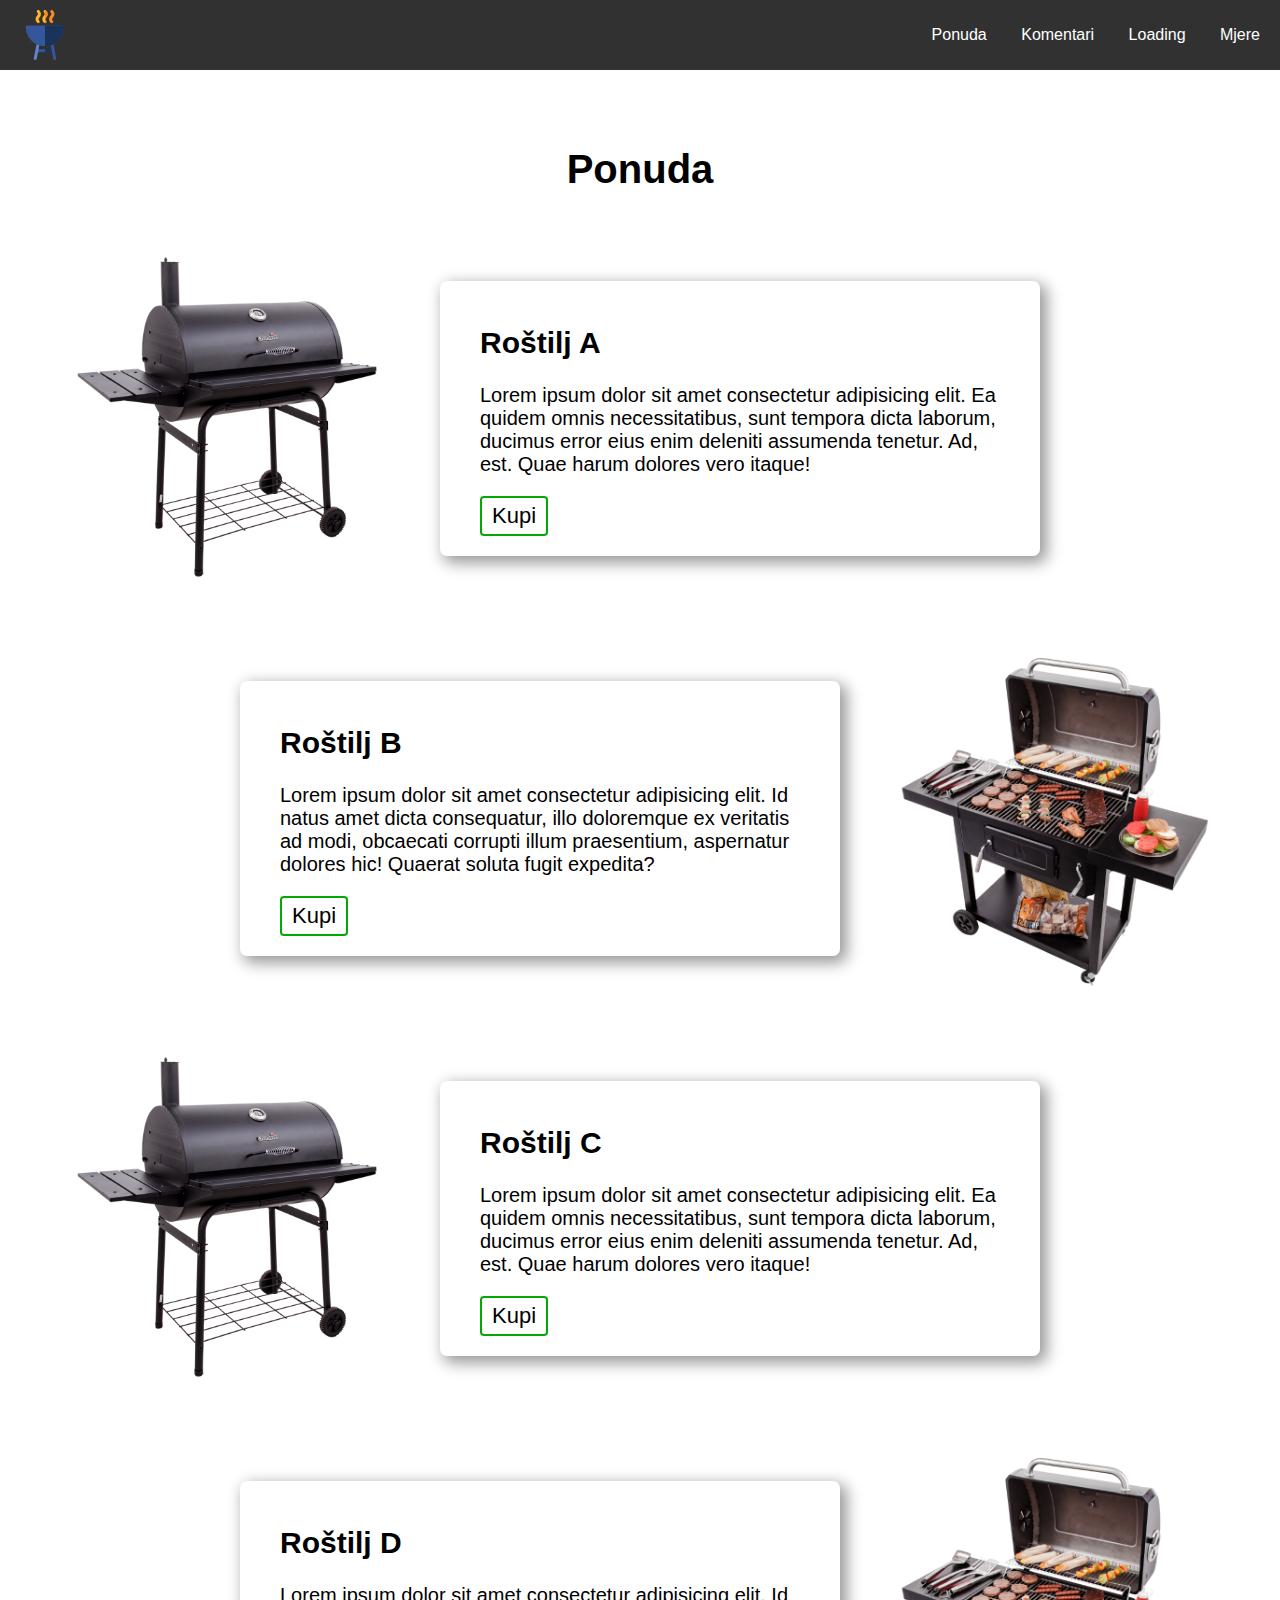
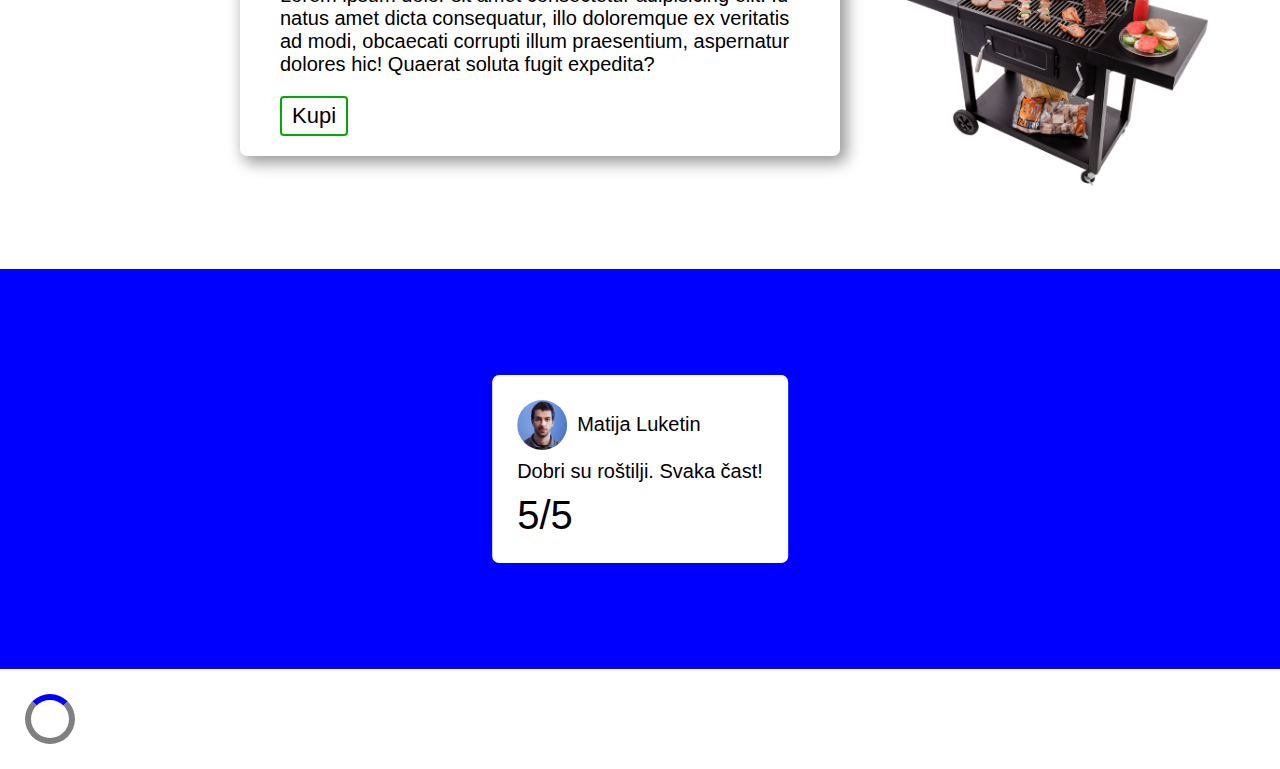
<file: index.html>
<!DOCTYPE html>
<html lang="en">
  <head>
    <meta charset="UTF-8" />
    <meta name="viewport" content="width=device-width, initial-scale=1.0" />
    <title>CSS Responsiveness, Transitions and Animations</title>
    <link rel="stylesheet" href="./styles/common.css" />
    <link rel="stylesheet" href="./styles/main.css" />
  </head>
  <body>
    <header class="header">
      <div class="header__container">
        <img src="./assets/icons/logo.svg" alt="Logo" class="header__logo" />
        <img src="./assets/icons/menu.svg" alt="Menu" class="header__menu" />
        <nav class="header__nav">
          <a href="#landing" class="header__link"> Ponuda </a>
          <a href="#comments" class="header__link"> Komentari </a>
          <a href="#loading" class="header__link"> Loading </a>
          <a href="./pages/units.html" class="header__link"> Mjere </a>
        </nav>
      </div>
    </header>
    <main class="main">
      <section class="main__landing" id="landing">
        <h1 class="landing__title">Ponuda</h1>
        <figure class="landing__grill">
          <img
            src="./assets/images/grill-1.png"
            alt="Grill"
            class="landing__grill-image"
          />
          <figcaption class="landing__text">
            <h2 class="landing__name">Roštilj A</h2>
            <p class="landing__description">
              Lorem ipsum dolor sit amet consectetur adipisicing elit. Ea quidem
              omnis necessitatibus, sunt tempora dicta laborum, ducimus error
              eius enim deleniti assumenda tenetur. Ad, est. Quae harum dolores
              vero itaque!
            </p>
            <button class="landing__button">Kupi</button>
          </figcaption>
        </figure>
        <figure class="landing__grill">
          <img
            src="./assets/images/grill-2.png"
            alt="Grill"
            class="landing__grill-image"
          />
          <figcaption class="landing__text">
            <h2 class="landing__name">Roštilj B</h2>
            <p class="landing__description">
              Lorem ipsum dolor sit amet consectetur adipisicing elit. Id natus
              amet dicta consequatur, illo doloremque ex veritatis ad modi,
              obcaecati corrupti illum praesentium, aspernatur dolores hic!
              Quaerat soluta fugit expedita?
            </p>
            <button class="landing__button">Kupi</button>
          </figcaption>
        </figure>
        <figure class="landing__grill">
          <img
            src="./assets/images/grill-1.png"
            alt="Grill"
            class="landing__grill-image"
          />
          <figcaption class="landing__text">
            <h2 class="landing__name">Roštilj C</h2>
            <p class="landing__description">
              Lorem ipsum dolor sit amet consectetur adipisicing elit. Ea quidem
              omnis necessitatibus, sunt tempora dicta laborum, ducimus error
              eius enim deleniti assumenda tenetur. Ad, est. Quae harum dolores
              vero itaque!
            </p>
            <button class="landing__button">Kupi</button>
          </figcaption>
        </figure>
        <figure class="landing__grill">
          <img
            src="./assets/images/grill-2.png"
            alt="Grill"
            class="landing__grill-image"
          />
          <figcaption class="landing__text">
            <h2 class="landing__name">Roštilj D</h2>
            <p class="landing__description">
              Lorem ipsum dolor sit amet consectetur adipisicing elit. Id natus
              amet dicta consequatur, illo doloremque ex veritatis ad modi,
              obcaecati corrupti illum praesentium, aspernatur dolores hic!
              Quaerat soluta fugit expedita?
            </p>
            <button class="landing__button">Kupi</button>
          </figcaption>
        </figure>
      </section>
      <section class="main__slider" id="comments">
        <div class="slider__slide slider__slide--1">
          <div class="slider__content">
            <div class="slider__user">
              <img
                src="assets/images/matija.jpg"
                alt="Matija"
                class="slider__image"
              />
              <span class="slider__fullname">Matija Luketin</span>
            </div>
            <div class="slider__comment">Dobri su roštilji. Svaka čast!</div>
            <div class="slider__rating">5/5</div>
          </div>
        </div>
        <div class="slider__slide slider__slide--2">
          <div class="slider__content">
            <div class="slider__user">
              <img
                src="assets/images/alex.jpg"
                alt="Alex"
                class="slider__image"
              />
              <span class="slider__fullname">Alex Amanzi</span>
            </div>
            <div class="slider__comment">
              PESSIMI BARBECUE E SERVIZIO. NON FARE MAI ACQUISTI QUI!
            </div>
            <div class="slider__rating">1/5</div>
          </div>
        </div>
        <div class="slider__slide slider__slide--3">
          <div class="slider__content">
            <div class="slider__user">
              <img
                src="assets/images/ante.jpg"
                alt="Ante"
                class="slider__image"
              />
              <span class="slider__fullname">Ante Vuletić</span>
            </div>
            <div class="slider__comment">Dobri su roštilji. Svaka čast!</div>
            <div class="slider__rating">4/5</div>
          </div>
        </div>
        <div class="slider__slide slider__slide--4">
          <div class="slider__content">
            <div class="slider__user">
              <img
                src="assets/images/kreso.jpg"
                alt="Kreso"
                class="slider__image"
              />
              <span class="slider__fullname">Krešimir Čondić</span>
            </div>
            <div class="slider__comment">Dobri su roštilji. Svaka čast!</div>
            <div class="slider__rating">4/5</div>
          </div>
        </div>
        <div class="slider__slide slider__slide--5">
          <div class="slider__content">
            <div class="slider__user">
              <img
                src="assets/images/sergije.jpg"
                alt="Sergije"
                class="slider__image"
              />
              <span class="slider__fullname">Sergije Antičević</span>
            </div>
            <div class="slider__comment">Dobri su roštilji. Svaka čast!</div>
            <div class="slider__rating">4/5</div>
          </div>
        </div>
      </section>
      <section class="main__loading" id="loading">
        <div class="loading__loader"></div>
      </section>
    </main>
  </body>
</html>
</file>
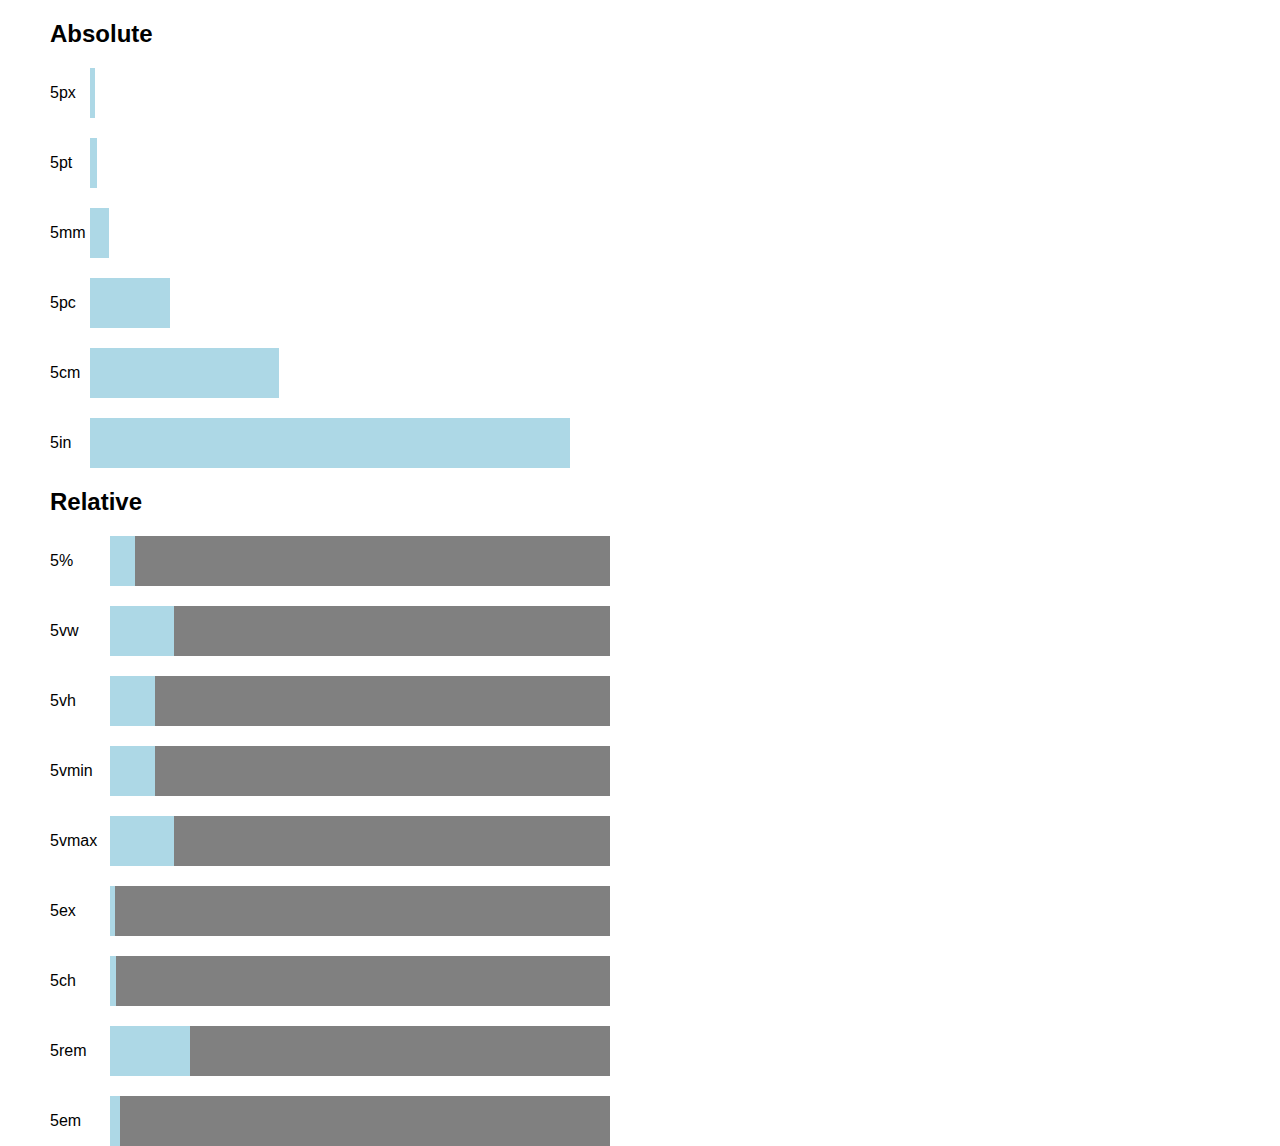
<file: pages/units.html>
<!DOCTYPE html>
<html lang="en">
<head>
	<meta charset="UTF-8">
	<meta name="viewport" content="width=device-width, initial-scale=1.0">
	<title>Units</title>
	<link rel="stylesheet" href="../styles/common.css">
	<link rel="stylesheet" href="../styles/units.css">
</head>
<body>
	<main class="main">
		<div class="main__unit-type">
			<h2 class="main__subtitle">Absolute</h2>
			<div class="main__container">
				<div class="main__unit-container">
					<div class="main__unit">5px</div>
				</div>
				<div class="main__measurement main__measurement--px"></div>
			</div>
			<div class="main__container">
				<div class="main__unit-container">
					<div class="main__unit">5pt</div>
				</div>			
				<div class="main__measurement main__measurement--pt"></div>
			</div>
			<div class="main__container">
				<div class="main__unit-container">
					<div class="main__unit">5mm</div>
				</div>
				<div class="main__measurement main__measurement--mm"></div>
			</div>
			<div class="main__container">
				<div class="main__unit-container">
					<div class="main__unit">5pc</div>
				</div>
				<div class="main__measurement main__measurement--pc"></div>
			</div>
			<div class="main__container">
				<div class="main__unit-container">
					<div class="main__unit">5cm</div>
				</div>		
				<div class="main__measurement main__measurement--cm"></div>
			</div>
			<div class="main__container">
				<div class="main__unit-container">
					<div class="main__unit">5in</div>
				</div>			
				<div class="main__measurement main__measurement--in"></div>
			</div>
		</div>
		<div class="main__unit-type">
			<h2 class="main__subtitle">Relative</h2>
			<div class="main__container">
				<div class="main__unit-container">
					<div class="main__unit">5%</div>
				</div>
				<div class="main__measurement-container">
					<div class="main__measurement main__measurement--percentage"></div>
				</div>
			</div>
			<div class="main__container">
				<div class="main__unit-container">
					<div class="main__unit">5vw</div>
				</div>			
				<div class="main__measurement-container">
					<div class="main__measurement main__measurement--vw"></div>
				</div>			
			</div>
			<div class="main__container">
				<div class="main__unit-container">
					<div class="main__unit">5vh</div>
				</div>
				<div class="main__measurement-container">
					<div class="main__measurement main__measurement--vh"></div>
				</div>
			</div>
			<div class="main__container">
				<div class="main__unit-container">
					<div class="main__unit">5vmin</div>
				</div>
				<div class="main__measurement-container">
					<div class="main__measurement main__measurement--vmin"></div>
				</div>
			</div>
			<div class="main__container">
				<div class="main__unit-container">
					<div class="main__unit">5vmax</div>
				</div>
				<div class="main__measurement-container">
					<div class="main__measurement main__measurement--vmax"></div>
				</div>
			</div>
			<div class="main__container">
				<div class="main__unit-container">
					<div class="main__unit">5ex</div>
				</div>
				<div class="main__measurement-container">
					<div class="main__measurement main__measurement--ex"></div>
				</div>
			</div>
			<div class="main__container">
				<div class="main__unit-container">
					<div class="main__unit">5ch</div>
				</div>
				<div class="main__measurement-container">
					<div class="main__measurement main__measurement--ch"></div>
				</div>
			</div>
			<div class="main__container">
				<div class="main__unit-container">
					<div class="main__unit">5rem</div>
				</div>
				<div class="main__measurement-container">
					<div class="main__measurement main__measurement--rem"></div>
				</div>
			</div>
			<div class="main__container">
				<div class="main__unit-container">
					<div class="main__unit">5em</div>
				</div>
				<div class="main__measurement-container">
					<div class="main__measurement main__measurement--em"></div>
				</div>
			</div>
		</div>
	</main>
</body>
</html>
</file>
<file: styles/common.css>
* {
  box-sizing: border-box;
  font-family: Arial, Helvetica, sans-serif;
  scroll-behavior: smooth;
}

body {
  margin: 0;
}
</file>
<file: styles/main.css>
.header {
  padding: 10px 0;
  background: rgb(49, 49, 49);
}

.header__container {
  max-width: 1440px;
  padding: 0 20px;
  margin: auto;
  display: flex;
  justify-content: space-between;
  align-items: center;
}

.header__logo {
  width: 50px;
  height: 50px;
  color: #fff;
}

.header__menu {
  width: 35px;
  height: 35px;
  display: inline-block;
}

.header__nav {
  max-width: 1440px;
  display: none;
}

.header__link {
  display: inline-block;
  color: #fff;
  margin-right: 30px;
  text-decoration: none;
  position: relative;
}

.header__link::after {
  content: "";
  width: 0;
  height: 3px;
  background: orange;
  position: absolute;
  bottom: -3px;
  left: 0;
  transition: width 200ms ease-in-out;
}

.header__link:hover::after {
  width: 100%;
}

.header__link:last-of-type {
  margin-right: 0px;
}

.main {
  overflow-x: hidden;
}

.main__landing {
  max-width: 1440px;
  padding: 50px;
  margin: auto;
  display: flex;
  flex-direction: column;
}

.landing__title {
  font-size: 40px;
  text-align: center;
}

.landing__grill {
  margin: 25px 0;
  display: flex;
  flex-direction: column;
  align-items: center;
}

.landing__grill-image {
  width: 250px;
  height: 250px;
}

.landing__text {
  max-width: 600px;
  text-align: center;
  margin: 25px 0 0 0;
  padding: 20px 40px;
  border-radius: 7px;
  box-shadow: 5px 5px 15px 2px rgba(0, 0, 0, 0.4);
}

.landing__title,
.landing__description {
  color: #000;
}

.landing__name {
  font-size: 30px;
}

.landing__description {
  font-size: 16px;
}

.landing__button {
  padding: 5px 10px;
  background: none;
  font-size: 22px;
  border-radius: 4px;
  transition: all 200ms ease-in-out;
  cursor: pointer;
  border: 2px solid rgb(4, 168, 4);
}

.landing__button:hover {
  background: rgb(4, 168, 4);
  color: #fff;
}

.main__slider {
  display: flex;
  height: 400px;
  animation: slider 20s ease-in-out;
  animation-iteration-count: infinite;
  animation-fill-mode: both;
  animation-direction: alternate;
}

.slider__slide {
  min-width: 100%;
  margin: 0;
  background: blue;
  padding: 50px;
  position: relative;
}

.slider__slide--2 {
  background: red;
}

.slider__slide--3 {
  background: green;
}

.slider__slide--4 {
  background: orange;
}

.slider__slide--5 {
  background: yellow;
}

.slider__content {
  max-width: 500px;
  padding: 25px;
  background: #fff;
  border-radius: 7px;
  position: absolute;
  top: 50%;
  left: 50%;
  transform: translate(-50%, -50%);
}

.slider__user {
  display: flex;
  align-items: center;
}

.slider__image {
  width: 50px;
  height: 50px;
  border-radius: 50%;
}

.slider__fullname {
  font-size: 20px;
  margin-left: 10px;
}

.slider__rating {
  font-size: 40px;
}

.slider__comment {
  font-size: 20px;
  margin: 10px 0;
}

.main__loading {
  max-width: 1440px;
  padding: 25px;
}

.loading__loader {
  width: 50px;
  height: 50px;
  border-radius: 50%;
  border: 6px solid grey;
  border-top: 6px solid blue;
  animation: loader 1s ease-in-out infinite;
}

@keyframes loader {
  from {
    transform: rotate(0deg);
  }
  to {
    transform: rotate(360deg);
  }
}

@keyframes slider {
  from {
    transform: translateX(0%);
  }
  11% {
    transform: translateX(0%);
  }
  22% {
    transform: translateX(-100%);
  }
  33% {
    transform: translateX(-100%);
  }
  44% {
    transform: translateX(-200%);
  }
  55% {
    transform: translateX(-200%);
  }
  66% {
    transform: translateX(-300%);
  }
  77% {
    transform: translateX(-300%);
  }
  88% {
    transform: translateX(-400%);
  }
  to {
    transform: translateX(-400%);
  }
}

@media screen and (min-width: 768px) {
  .header__menu {
    display: none;
  }

  .header__nav {
    display: block;
  }
}

@media screen and (min-width: 1025px) {
  .landing__grill {
    flex-direction: row;
  }

  .landing__grill:nth-of-type(2n) {
    flex-direction: row-reverse;
  }

  .landing__grill-image {
    width: 350px;
    height: 350px;
  }

  .landing__text {
    text-align: left;
    margin: 0 40px;
  }

  .landing__description {
    font-size: 20px;
  }
}
</file>
<file: styles/units.css>
html {
  font-size: 16px;
}

.main {
  padding: 0 50px;
  font-size: 16px;
}

.main__container {
  margin-top: 20px;
  display: flex;
  align-items: center;
}

.main__unit-container {
  width: 40px;
}

.main__measurement-container {
  width: 500px;
  background: grey;
  margin-left: 20px;
  font-size: 2px;
}

.main__measurement {
  height: 50px;
  background: lightblue;
}

.main__measurement--px {
  width: 5px;
}

.main__measurement--cm {
  width: 5cm;
}

.main__measurement--mm {
  width: 5mm;
}

.main__measurement--in {
  width: 5in;
}

.main__measurement--pt {
  width: 5pt;
}

.main__measurement--pc {
  width: 5pc;
}

.main__measurement--percentage {
  width: 5%;
}

.main__measurement--vw {
  width: 5vw;
}

.main__measurement--vh {
  width: 5vh;
}

.main__measurement--vmin {
  width: 5vmin;
}

.main__measurement--vmax {
  width: 5vmax;
}

.main__measurement--ex {
  width: 5ex;
}

.main__measurement--ch {
  width: 5ch;
}

.main__measurement--rem {
  width: 5rem;
}

.main__measurement--em {
  width: 5em;
}
</file>
